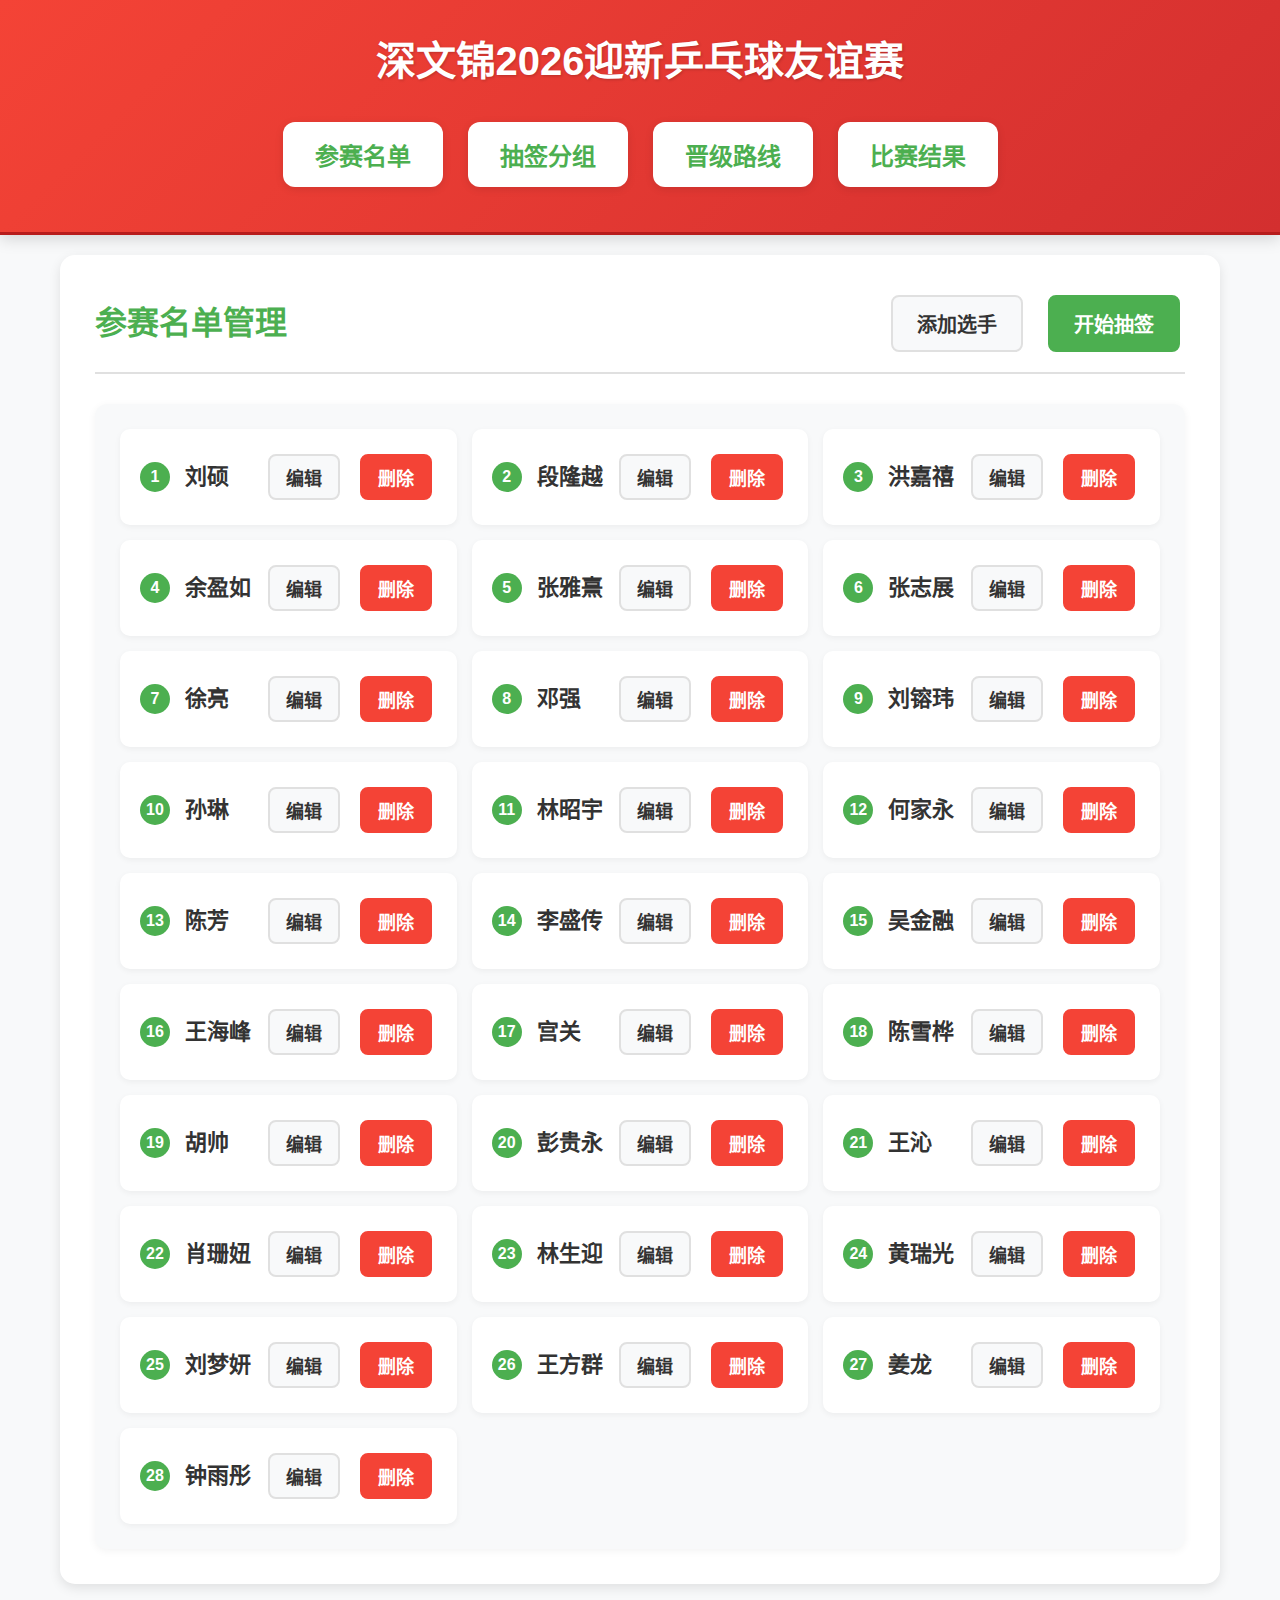
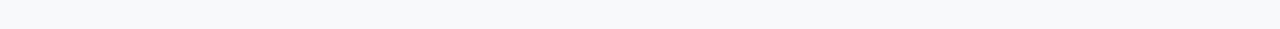
<file: index.html>
<!DOCTYPE html>
<html lang="zh-CN">
<head>
    <meta charset="UTF-8">
    <meta name="viewport" content="width=device-width, initial-scale=1.0">
    <title>深文锦2026迎新乒乓球友谊赛</title>
    <link rel="stylesheet" href="css/style.css">
</head>
<body>
    <header class="header">
        <h1>深文锦2026迎新乒乓球友谊赛</h1>
        <nav class="nav">
            <button class="nav-btn" onclick="showSection('participants')">参赛名单</button>
            <button class="nav-btn" onclick="showSection('draw')">抽签分组</button>
            <button class="nav-btn" onclick="showSection('bracket')">晋级路线</button>
            <button class="nav-btn" onclick="showSection('results')">比赛结果</button>
        </nav>
    </header>

    <main class="main-content">
        <!-- 参赛名单 -->
        <section id="participants" class="section active">
            <div class="section-header">
                <h2>参赛名单管理</h2>
                <div class="section-actions">
                    <button class="btn" onclick="addParticipant()">添加选手</button>
                    <button class="btn primary" onclick="initDraw()">开始抽签</button>
                </div>
            </div>
            <div class="participants-container">
                <div class="participants-list" id="participants-list">
                    <!-- 选手列表将通过JavaScript动态生成 -->
                </div>
            </div>
        </section>

        <!-- 抽签分组 -->
        <section id="draw" class="section">
            <div class="section-header">
                <h2>抽签分组</h2>
                <div class="section-actions">
                    <button class="btn" onclick="resetDraw()">重新抽签</button>
                    <button class="btn primary" onclick="confirmDraw()">确认分组</button>
                    <button class="btn" onclick="exportDrawResults()">导出结果</button>
                    <input type="file" id="importFile" accept=".json" style="display: none;" onchange="importDrawResults(this)">
                    <button class="btn" onclick="document.getElementById('importFile').click()">导入结果</button>
                </div>
            </div>
            <div class="draw-container">
                <div class="draw-section">
                    <h3>直接晋级选手 (4名)</h3>
                    <div class="draw-list" id="direct-advance-list">
                        <!-- 直接晋级选手将通过JavaScript动态生成 -->
                    </div>
                </div>
                <div class="draw-section">
                    <h3>待比赛选手分组 (12组)</h3>
                    <div class="match-groups" id="match-groups">
                        <!-- 待比赛选手分组将通过JavaScript动态生成 -->
                    </div>
                </div>
            </div>
        </section>

        <!-- 晋级路线 -->
        <section id="bracket" class="section">
            <div class="section-header">
                <h2>晋级路线图</h2>
                <div class="current-stage" id="current-stage">
                    当前阶段：<span class="stage-name">初始阶段</span>
                </div>
            </div>
            <div class="bracket-container" id="bracket-container">
                <!-- 晋级路线图将通过JavaScript动态生成 -->
            </div>
        </section>

        <!-- 比赛结果 -->
        <section id="results" class="section">
            <div class="section-header">
                <h2>比赛结果管理</h2>
                <div class="section-actions">
                    <button class="btn" onclick="exportResults()">导出结果</button>
                    <button class="btn danger" onclick="resetTournament()">重置比赛</button>
                </div>
            </div>
            <div class="results-container">
                <div class="round-section" id="round-section">
                    <!-- 当前轮次比赛结果将通过JavaScript动态生成 -->
                </div>
            </div>
        </section>
    </main>

    <!-- 模态框 -->
    <div id="modal" class="modal">
        <div class="modal-content">
            <span class="close" onclick="closeModal()">&times;</span>
            <div id="modal-body">
                <!-- 模态框内容将通过JavaScript动态生成 -->
            </div>
        </div>
    </div>

    <script src="js/pingpong.js"></script>
</body>
</html>
</file>
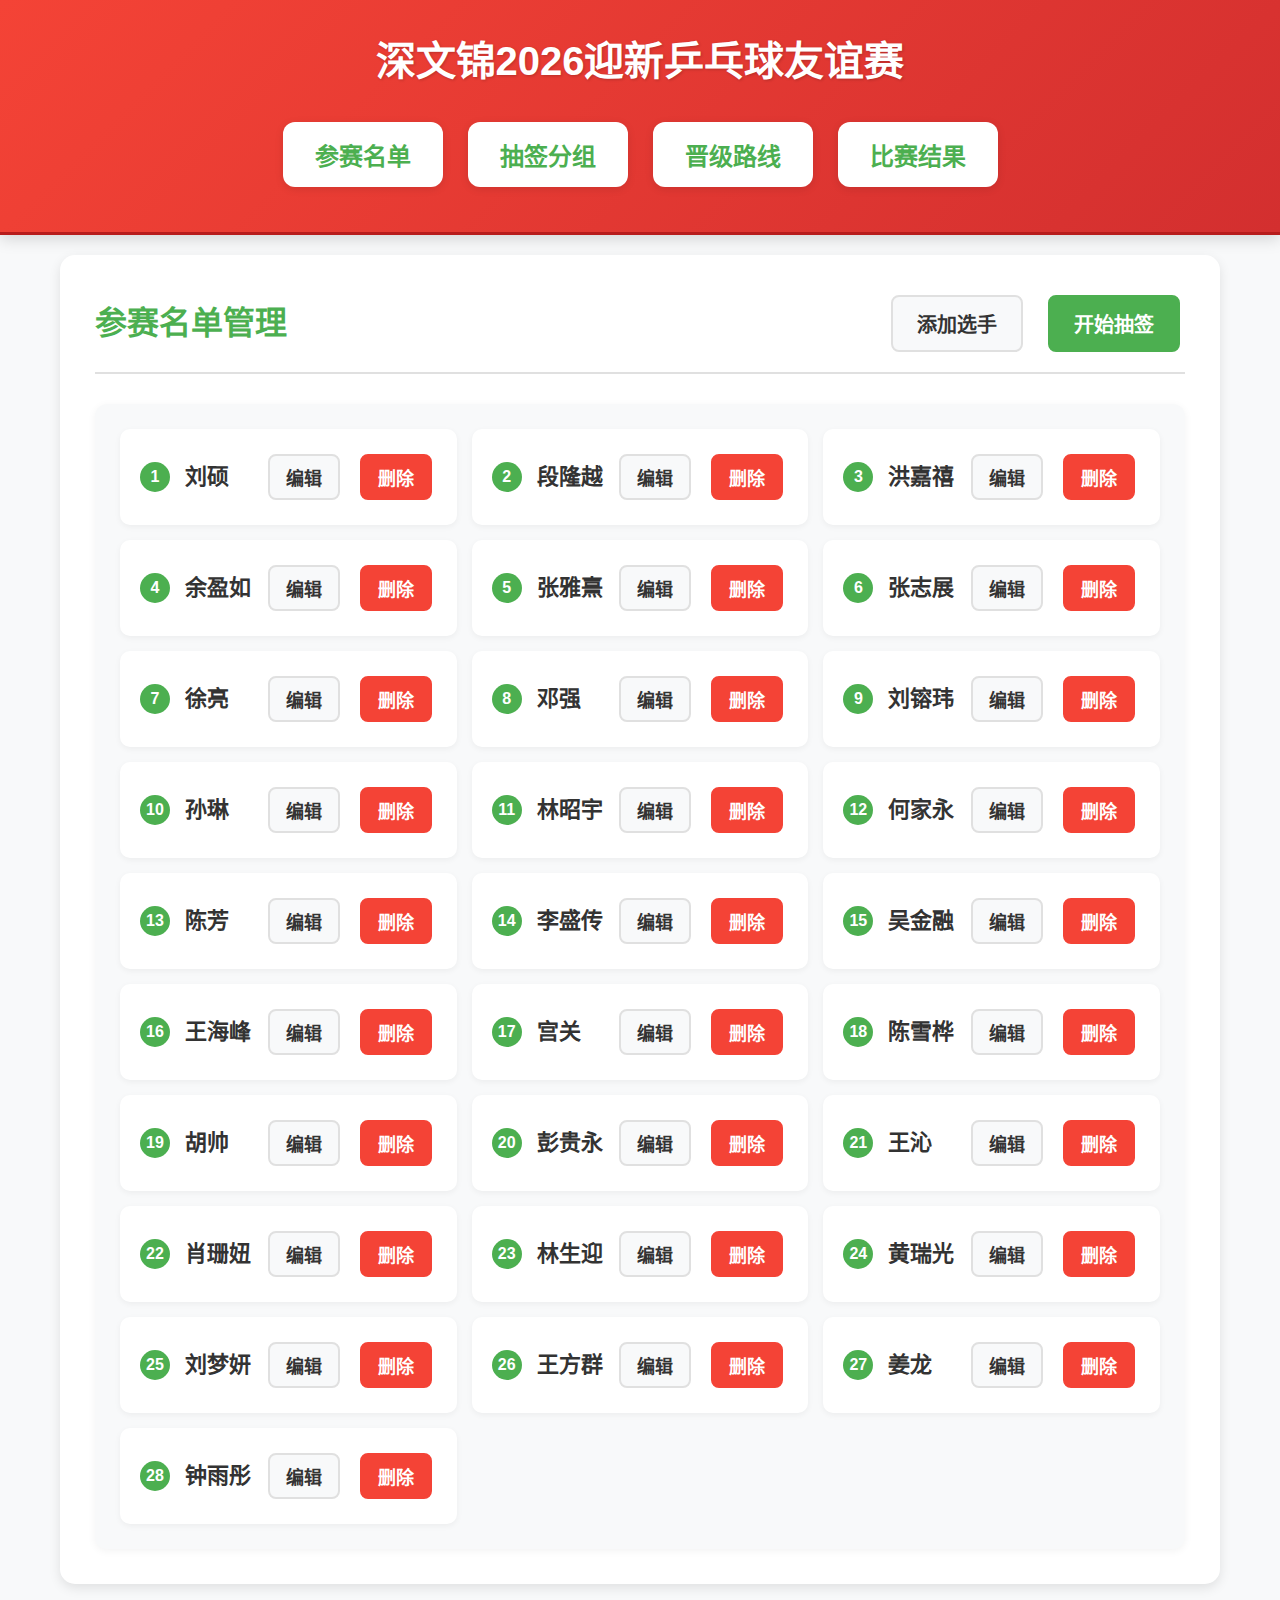
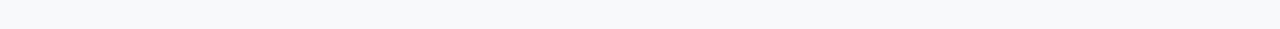
<file: pingpong.html>
<!DOCTYPE html>
<html lang="zh-CN">
<head>
    <meta charset="UTF-8">
    <meta name="viewport" content="width=device-width, initial-scale=1.0">
    <title>深文锦2026迎新乒乓球友谊赛</title>
    <link rel="stylesheet" href="css/style.css">
</head>
<body>
    <header class="header">
        <h1>深文锦2026迎新乒乓球友谊赛</h1>
        <nav class="nav">
            <button class="nav-btn" onclick="showSection('participants')">参赛名单</button>
            <button class="nav-btn" onclick="showSection('draw')">抽签分组</button>
            <button class="nav-btn" onclick="showSection('bracket')">晋级路线</button>
            <button class="nav-btn" onclick="showSection('results')">比赛结果</button>
        </nav>
    </header>

    <main class="main-content">
        <!-- 参赛名单 -->
        <section id="participants" class="section active">
            <div class="section-header">
                <h2>参赛名单管理</h2>
                <div class="section-actions">
                    <button class="btn" onclick="addParticipant()">添加选手</button>
                    <button class="btn primary" onclick="initDraw()">开始抽签</button>
                </div>
            </div>
            <div class="participants-container">
                <div class="participants-list" id="participants-list">
                    <!-- 选手列表将通过JavaScript动态生成 -->
                </div>
            </div>
        </section>

        <!-- 抽签分组 -->
        <section id="draw" class="section">
            <div class="section-header">
                <h2>抽签分组</h2>
                <div class="section-actions">
                    <button class="btn" onclick="resetDraw()">重新抽签</button>
                    <button class="btn primary" onclick="confirmDraw()">确认分组</button>
                </div>
            </div>
            <div class="draw-container">
                <div class="draw-section">
                    <h3>直接晋级选手 (8名)</h3>
                    <div class="draw-list" id="direct-advance-list">
                        <!-- 直接晋级选手将通过JavaScript动态生成 -->
                    </div>
                </div>
                <div class="draw-section">
                    <h3>待比赛选手分组 (8组)</h3>
                    <div class="match-groups" id="match-groups">
                        <!-- 待比赛选手分组将通过JavaScript动态生成 -->
                    </div>
                </div>
            </div>
        </section>

        <!-- 晋级路线 -->
        <section id="bracket" class="section">
            <div class="section-header">
                <h2>晋级路线图</h2>
                <div class="current-stage" id="current-stage">
                    当前阶段：<span class="stage-name">初始阶段</span>
                </div>
            </div>
            <div class="bracket-container" id="bracket-container">
                <!-- 晋级路线图将通过JavaScript动态生成 -->
            </div>
        </section>

        <!-- 比赛结果 -->
        <section id="results" class="section">
            <div class="section-header">
                <h2>比赛结果管理</h2>
                <div class="section-actions">
                    <button class="btn" onclick="exportResults()">导出结果</button>
                    <button class="btn danger" onclick="resetTournament()">重置比赛</button>
                </div>
            </div>
            <div class="results-container">
                <div class="round-section" id="round-section">
                    <!-- 当前轮次比赛结果将通过JavaScript动态生成 -->
                </div>
            </div>
        </section>
    </main>

    <!-- 模态框 -->
    <div id="modal" class="modal">
        <div class="modal-content">
            <span class="close" onclick="closeModal()">&times;</span>
            <div id="modal-body">
                <!-- 模态框内容将通过JavaScript动态生成 -->
            </div>
        </div>
    </div>

    <script src="js/pingpong.js"></script>
</body>
</html>
</file>
<file: css/style.css>
/* 基础样式重置 */
* {
    margin: 0;
    padding: 0;
    box-sizing: border-box;
}

body {
    font-family: "Microsoft YaHei", "PingFang SC", "Hiragino Sans GB", Arial, sans-serif;
    font-size: 24px;
    line-height: 1.8;
    color: #333333;
    background-color: #f8f9fa;
    transition: all 0.3s cubic-bezier(0.4, 0, 0.2, 1);
}

/* 高对比度模式 */
body.high-contrast {
    background-color: #000;
    color: #fff;
}

body.high-contrast .header,
body.high-contrast .footer {
    background-color: #222;
    color: #fff;
}

body.high-contrast .nav-btn,
body.high-contrast .start-btn,
body.high-contrast .access-btn,
body.high-contrast .game-card,
body.high-contrast .back-btn,
body.high-contrast .restart-btn {
    background-color: #0066cc;
    color: #fff;
    border: 2px solid #fff;
}

body.high-contrast .nav-btn:hover,
body.high-contrast .start-btn:hover,
body.high-contrast .access-btn:hover,
body.high-contrast .game-card:hover,
body.high-contrast .back-btn:hover,
body.high-contrast .restart-btn:hover {
    background-color: #004499;
}

/* 大字体模式 */
body.large-font {
    font-size: 28px;
}

/* 头部样式 */
.header {
    background: linear-gradient(135deg, #f44336 0%, #d32f2f 100%);
    color: white;
    padding: 25px;
    text-align: center;
    box-shadow: 0 4px 15px rgba(0,0,0,0.15);
    border-bottom: 3px solid #b71c1c;
}

.header h1 {
    font-size: 40px;
    margin-bottom: 25px;
    font-weight: bold;
    text-shadow: 1px 1px 3px rgba(0,0,0,0.2);
}

/* 导航样式 */
.nav {
    display: flex;
    justify-content: center;
    gap: 25px;
    margin-bottom: 20px;
    flex-wrap: wrap;
}

.nav-btn {
    width: 160px;
    height: 65px;
    font-size: 24px;
    font-weight: bold;
    background-color: white;
    color: #4CAF50;
    border: 3px solid transparent;
    border-radius: 12px;
    cursor: pointer;
    transition: all 0.3s cubic-bezier(0.4, 0, 0.2, 1);
    box-shadow: 0 2px 8px rgba(0,0,0,0.1);
}

.nav-btn:hover {
    background-color: #e8f5e8;
    transform: translateY(-3px);
    border-color: #4CAF50;
    box-shadow: 0 4px 12px rgba(76, 175, 80, 0.2);
}

.nav-btn:active {
    transform: translateY(-1px);
    box-shadow: 0 2px 6px rgba(76, 175, 80, 0.15);
}

.nav-btn.active {
    background-color: #4CAF50;
    color: white;
    transform: translateY(-2px);
    box-shadow: 0 4px 12px rgba(76, 175, 80, 0.3);
}

/* 辅助功能控制 */
.accessibility-controls {
    display: flex;
    justify-content: center;
    gap: 15px;
    margin-top: 15px;
    flex-wrap: wrap;
}

.access-btn {
    width: 120px;
    height: 50px;
    font-size: 18px;
    background-color: rgba(255,255,255,0.2);
    color: white;
    border: 2px solid white;
    border-radius: 8px;
    cursor: pointer;
    transition: all 0.3s ease;
}

.access-btn:hover {
    background-color: rgba(255,255,255,0.3);
}

/* 主要内容区域 */
.main-content {
    max-width: 1200px;
    margin: 0 auto;
    padding: 20px;
}

.section {
    display: none;
    background-color: white;
    border-radius: 15px;
    padding: 35px;
    box-shadow: 0 4px 12px rgba(0,0,0,0.1);
    margin-bottom: 25px;
    transition: all 0.3s cubic-bezier(0.4, 0, 0.2, 1);
}

.section.active {
    display: block;
    animation: fadeIn 0.5s ease-in-out;
}

@keyframes fadeIn {
    from { opacity: 0; transform: translateY(10px); }
    to { opacity: 1; transform: translateY(0); }
}

/* 首页样式 */
.home-content {
    text-align: center;
}

.home-content h2 {
    font-size: 36px;
    margin-bottom: 25px;
    color: #4CAF50;
    font-weight: bold;
}

.start-btn {
    width: 220px;
    height: 80px;
    font-size: 32px;
    font-weight: bold;
    background: linear-gradient(135deg, #4CAF50 0%, #45a049 100%);
    color: white;
    border: 3px solid transparent;
    border-radius: 15px;
    cursor: pointer;
    margin: 35px 0;
    transition: all 0.3s cubic-bezier(0.4, 0, 0.2, 1);
    box-shadow: 0 4px 12px rgba(76, 175, 80, 0.2);
}

.start-btn:hover {
    transform: translateY(-4px);
    box-shadow: 0 6px 16px rgba(76, 175, 80, 0.3);
    border-color: #388e3c;
}

.start-btn:active {
    transform: translateY(-2px);
    box-shadow: 0 3px 10px rgba(76, 175, 80, 0.25);
}

.feature-cards {
    display: grid;
    grid-template-columns: repeat(auto-fit, minmax(320px, 1fr));
    gap: 25px;
    margin-top: 45px;
}

.feature-card {
    background: linear-gradient(135deg, #f8f9fa 0%, #e9ecef 100%);
    padding: 30px;
    border-radius: 15px;
    box-shadow: 0 3px 10px rgba(0,0,0,0.1);
    transition: all 0.3s cubic-bezier(0.4, 0, 0.2, 1);
    border: 2px solid transparent;
}

.feature-card:hover {
    transform: translateY(-5px);
    box-shadow: 0 6px 15px rgba(0,0,0,0.15);
    border-color: #4CAF50;
    background: linear-gradient(135deg, #e8f5e8 0%, #c8e6c9 100%);
}

.feature-card h3 {
    font-size: 28px;
    margin-bottom: 20px;
    color: #4CAF50;
    font-weight: bold;
}

/* 游戏选择样式 */
.game-grid {
    display: grid;
    grid-template-columns: repeat(auto-fit, minmax(300px, 1fr));
    gap: 30px;
    margin-top: 35px;
}

.game-card {
    width: 100%;
    height: 220px;
    background: linear-gradient(135deg, #f0f8ff 0%, #e3f2fd 100%);
    border: 3px solid #4CAF50;
    border-radius: 15px;
    padding: 30px;
    cursor: pointer;
    transition: all 0.3s cubic-bezier(0.4, 0, 0.2, 1);
    display: flex;
    flex-direction: column;
    justify-content: center;
    align-items: center;
    text-align: center;
    box-shadow: 0 4px 12px rgba(0,0,0,0.1);
}

.game-card:hover {
    background: linear-gradient(135deg, #e3f2fd 0%, #bbdefb 100%);
    transform: translateY(-8px);
    box-shadow: 0 8px 20px rgba(76, 175, 80, 0.25);
    border-color: #388e3c;
}

.game-card:active {
    transform: translateY(-4px);
    box-shadow: 0 5px 15px rgba(76, 175, 80, 0.2);
}

.game-card h3 {
    font-size: 28px;
    margin-bottom: 15px;
    color: #4CAF50;
    font-weight: bold;
}

.game-card p {
    font-size: 20px;
    color: #666;
    line-height: 1.5;
}

/* 个人记录样式 */
.records-content {
    text-align: center;
}

.record-stats {
    display: flex;
    justify-content: space-around;
    margin: 30px 0;
    flex-wrap: wrap;
    gap: 25px;
}

.stat-item {
    background: linear-gradient(135deg, #f8f9fa 0%, #e9ecef 100%);
    padding: 30px;
    border-radius: 15px;
    min-width: 220px;
    box-shadow: 0 3px 10px rgba(0,0,0,0.1);
    transition: all 0.3s cubic-bezier(0.4, 0, 0.2, 1);
}

.stat-item:hover {
    transform: translateY(-3px);
    box-shadow: 0 5px 15px rgba(0,0,0,0.15);
}

.stat-label {
    display: block;
    font-size: 22px;
    color: #666;
    margin-bottom: 15px;
    font-weight: 500;
}

.stat-value {
    display: block;
    font-size: 36px;
    font-weight: bold;
    color: #4CAF50;
    transition: all 0.3s ease;
    animation: countUp 1s ease-out;
}

@keyframes countUp {
    from { transform: scale(0.8); opacity: 0; }
    to { transform: scale(1); opacity: 1; }
}

.progress-chart {
    margin-top: 50px;
    background-color: #f8f9fa;
    padding: 25px;
    border-radius: 15px;
    box-shadow: 0 3px 10px rgba(0,0,0,0.1);
}

/* 帮助中心样式 */
.help-content {
    max-width: 800px;
    margin: 0 auto;
}

.help-content h3 {
    font-size: 30px;
    margin-top: 35px;
    margin-bottom: 20px;
    color: #4CAF50;
    font-weight: bold;
}

.help-content p {
    margin-bottom: 20px;
    line-height: 2;
    font-size: 22px;
}

/* 游戏容器样式 */
.game-header {
    display: flex;
    justify-content: space-between;
    align-items: center;
    margin-bottom: 35px;
    flex-wrap: wrap;
    gap: 25px;
    padding-bottom: 20px;
    border-bottom: 2px solid #e0e0e0;
}

.back-btn,
.restart-btn {
    width: 160px;
    height: 65px;
    font-size: 24px;
    font-weight: bold;
    background: linear-gradient(135deg, #4CAF50 0%, #45a049 100%);
    color: white;
    border: 3px solid transparent;
    border-radius: 12px;
    cursor: pointer;
    transition: all 0.3s cubic-bezier(0.4, 0, 0.2, 1);
    box-shadow: 0 2px 8px rgba(76, 175, 80, 0.15);
}

.back-btn:hover,
.restart-btn:hover {
    transform: translateY(-3px);
    box-shadow: 0 4px 12px rgba(76, 175, 80, 0.25);
    border-color: #388e3c;
}

.back-btn:active,
.restart-btn:active {
    transform: translateY(-1px);
    box-shadow: 0 2px 6px rgba(76, 175, 80, 0.2);
}

#game-title {
    font-size: 36px;
    color: #4CAF50;
    margin: 0;
    font-weight: bold;
}

.game-controls {
    display: flex;
    gap: 20px;
    align-items: center;
    flex-wrap: wrap;
}

#difficulty-select {
    height: 60px;
    font-size: 24px;
    padding: 0 20px;
    border-radius: 12px;
    border: 3px solid #4CAF50;
    background-color: white;
    color: #333;
    font-weight: bold;
    cursor: pointer;
    transition: all 0.3s ease;
}

#difficulty-select:hover {
    background-color: #f8f9fa;
    border-color: #388e3c;
}

.game-area {
    width: 100%;
    min-height: 450px;
    background: linear-gradient(135deg, #f8f9fa 0%, #e9ecef 100%);
    border-radius: 15px;
    padding: 35px;
    margin-bottom: 25px;
    display: flex;
    justify-content: center;
    align-items: center;
    flex-direction: column;
    box-shadow: 0 3px 10px rgba(0,0,0,0.1);
    transition: all 0.3s ease;
}

.game-feedback {
    text-align: center;
    font-size: 32px;
    font-weight: bold;
    margin-bottom: 25px;
    min-height: 60px;
    padding: 15px;
    border-radius: 10px;
    animation: fadeInOut 0.3s ease-in-out;
}

@keyframes fadeInOut {
    from { opacity: 0; transform: scale(0.9); }
    to { opacity: 1; transform: scale(1); }
}

.game-feedback.correct {
    color: #4CAF50;
    background-color: rgba(76, 175, 80, 0.1);
    border: 2px solid rgba(76, 175, 80, 0.3);
}

.game-feedback.incorrect {
    color: #f44336;
    background-color: rgba(244, 67, 54, 0.1);
    border: 2px solid rgba(244, 67, 54, 0.3);
}

.game-stats {
    display: flex;
    justify-content: space-around;
    font-size: 28px;
    font-weight: bold;
    color: #666;
    margin-top: 25px;
    padding: 20px;
    background-color: #f8f9fa;
    border-radius: 15px;
    box-shadow: 0 3px 10px rgba(0,0,0,0.1);
    width: 100%;
    max-width: 500px;
}

.game-stats span {
    transition: all 0.3s ease;
}

.game-stats span:hover {
    color: #4CAF50;
    transform: scale(1.05);
}

/* 游戏特定样式 */
/* 记忆力游戏 */
.memory-game {
    display: grid;
    grid-template-columns: repeat(4, 100px);
    gap: 20px;
}

.memory-card {
    width: 100px;
    height: 100px;
    background-color: #4CAF50;
    border-radius: 8px;
    display: flex;
    justify-content: center;
    align-items: center;
    font-size: 36px;
    color: white;
    cursor: pointer;
    transition: all 0.3s ease;
    user-select: none;
}

.memory-card.flipped {
    background-color: #2196F3;
}

.memory-card.matched {
    background-color: #FF9800;
    cursor: default;
}

/* 数独游戏 */
.sudoku-game {
    display: grid;
    grid-template-columns: repeat(3, 1fr);
    gap: 5px;
    background-color: #333;
    padding: 10px;
    border-radius: 10px;
}

.sudoku-region {
    display: grid;
    grid-template-columns: repeat(3, 60px);
    grid-template-rows: repeat(3, 60px);
    gap: 2px;
    background-color: #666;
    padding: 5px;
    border-radius: 5px;
}

.sudoku-cell {
    width: 60px;
    height: 60px;
    background-color: white;
    border: 1px solid #999;
    display: flex;
    justify-content: center;
    align-items: center;
    font-size: 24px;
    cursor: pointer;
    transition: all 0.3s ease;
}

.sudoku-cell.filled {
    background-color: #e0e0e0;
    cursor: default;
}

.sudoku-cell.selected {
    background-color: #ffff99;
    border: 2px solid #FF9800;
}

.sudoku-cell.error {
    background-color: #ffcccc;
}

.sudoku-controls {
    margin-top: 20px;
    display: flex;
    gap: 10px;
    justify-content: center;
}

.sudoku-number {
    width: 50px;
    height: 50px;
    font-size: 24px;
    background-color: #4CAF50;
    color: white;
    border: none;
    border-radius: 8px;
    cursor: pointer;
    transition: all 0.3s ease;
}

.sudoku-number:hover {
    background-color: #45a049;
}

/* 点击训练游戏 */
.click-game {
    position: relative;
    width: 600px;
    height: 400px;
    background-color: #e0f7fa;
    border-radius: 10px;
    overflow: hidden;
}

.click-target {
    position: absolute;
    width: 60px;
    height: 60px;
    background-color: #f44336;
    border-radius: 50%;
    cursor: pointer;
    transition: all 0.3s ease;
    display: flex;
    justify-content: center;
    align-items: center;
    font-size: 24px;
    color: white;
}

.click-target:hover {
    transform: scale(1.1);
}

.click-target.hit {
    background-color: #4CAF50;
    transform: scale(1.2);
}

/* 注意力训练游戏 */
.attention-game {
    position: relative;
    width: 600px;
    height: 400px;
    background-color: #fff3e0;
    border-radius: 10px;
    overflow: hidden;
}

.attention-object {
    position: absolute;
    width: 50px;
    height: 50px;
    background-color: #9c27b0;
    border-radius: 8px;
    cursor: pointer;
    transition: all 0.3s ease;
}

.attention-object.target {
    background-color: #f44336;
}

.attention-object.caught {
    background-color: #4CAF50;
    transform: scale(1.2);
}

/* 计算训练游戏 */
.calculation-game {
    text-align: center;
    padding: 40px;
}

.calculation-question {
    font-size: 48px;
    margin-bottom: 40px;
    color: #4CAF50;
}

.calculation-options {
    display: grid;
    grid-template-columns: repeat(2, 200px);
    gap: 20px;
    justify-content: center;
    margin-bottom: 30px;
}

.calculation-option {
    height: 80px;
    font-size: 32px;
    background-color: #2196F3;
    color: white;
    border: none;
    border-radius: 10px;
    cursor: pointer;
    transition: all 0.3s ease;
}

.calculation-option:hover {
    background-color: #1976D2;
    transform: translateY(-3px);
}

.calculation-option.correct {
    background-color: #4CAF50;
}

.calculation-option.incorrect {
    background-color: #f44336;
}

/* 找不同游戏 */
.spotdiff-game {
    display: flex;
    justify-content: space-around;
    align-items: center;
    flex-wrap: wrap;
    gap: 20px;
    padding: 20px;
}

.spotdiff-image-container {
    position: relative;
    width: 400px;
    height: 300px;
    background-color: #f0f0f0;
    border: 2px solid #4CAF50;
    border-radius: 10px;
    overflow: hidden;
}

.spotdiff-image {
    width: 100%;
    height: 100%;
    background-color: #e0e0e0;
    display: flex;
    justify-content: center;
    align-items: center;
    font-size: 24px;
    color: #666;
}

.spotdiff-dot {
    position: absolute;
    width: 30px;
    height: 30px;
    border-radius: 50%;
    background-color: rgba(255, 0, 0, 0.6);
    border: 2px solid #ff0000;
    cursor: pointer;
    transform: translate(-50%, -50%);
    transition: all 0.3s ease;
    display: flex;
    justify-content: center;
    align-items: center;
    font-size: 16px;
    color: white;
    font-weight: bold;
}

.spotdiff-dot:hover {
    background-color: rgba(255, 0, 0, 0.8);
    transform: translate(-50%, -50%) scale(1.2);
}

.spotdiff-dot.found {
    background-color: rgba(0, 255, 0, 0.6);
    border-color: #00ff00;
    animation: pulse 0.5s ease-in-out;
}

@keyframes pulse {
    0% { transform: translate(-50%, -50%) scale(1); }
    50% { transform: translate(-50%, -50%) scale(1.3); }
    100% { transform: translate(-50%, -50%) scale(1); }
}

.spotdiff-info {
    text-align: center;
    margin-top: 20px;
    font-size: 24px;
    color: #4CAF50;
}

/* 移火柴游戏 */
.matchstick-game {
    display: flex;
    flex-direction: column;
    align-items: center;
    padding: 20px;
}

.matchstick-board {
    width: 500px;
    height: 300px;
    background-color: #f5f5f5;
    border: 2px solid #4CAF50;
    border-radius: 10px;
    position: relative;
    margin-bottom: 20px;
    display: flex;
    justify-content: center;
    align-items: center;
    font-size: 72px;
    font-weight: bold;
}

.matchstick-instructions {
    text-align: center;
    margin-bottom: 20px;
    font-size: 20px;
    color: #666;
}

.matchstick-controls {
    display: flex;
    gap: 15px;
    margin-bottom: 20px;
}

.matchstick-btn {
    padding: 10px 20px;
    font-size: 20px;
    background-color: #4CAF50;
    color: white;
    border: none;
    border-radius: 8px;
    cursor: pointer;
    transition: all 0.3s ease;
}

.matchstick-btn:hover {
    background-color: #45a049;
}

/* 拼图游戏 */
.puzzle-game {
    display: flex;
    flex-direction: column;
    align-items: center;
    padding: 20px;
}

.puzzle-board {
    display: grid;
    gap: 2px;
    background-color: #333;
    padding: 10px;
    border-radius: 10px;
    margin-bottom: 20px;
}

.puzzle-piece {
    width: 80px;
    height: 80px;
    background-color: #fff;
    border: 1px solid #999;
    cursor: pointer;
    transition: all 0.3s ease;
    display: flex;
    justify-content: center;
    align-items: center;
    font-size: 32px;
    font-weight: bold;
    color: #4CAF50;
}

.puzzle-piece:hover {
    transform: scale(1.05);
    box-shadow: 0 0 10px rgba(0, 0, 0, 0.3);
}

.puzzle-piece.fixed {
    background-color: #e0e0e0;
    cursor: default;
}

/* 连连看游戏 */
.linkgame-game {
    display: flex;
    flex-direction: column;
    align-items: center;
    padding: 20px;
}

.linkgame-board {
    display: grid;
    grid-template-columns: repeat(6, 80px);
    grid-template-rows: repeat(5, 80px);
    gap: 5px;
    background-color: #f0f0f0;
    padding: 15px;
    border-radius: 10px;
    margin-bottom: 20px;
}

.linkgame-tile {
    width: 80px;
    height: 80px;
    background-color: #4CAF50;
    border: none;
    border-radius: 8px;
    cursor: pointer;
    transition: all 0.3s ease;
    display: flex;
    justify-content: center;
    align-items: center;
    font-size: 32px;
    color: white;
    font-weight: bold;
}

.linkgame-tile:hover {
    background-color: #45a049;
    transform: scale(1.05);
}

.linkgame-tile.flipped {
    background-color: #2196F3;
}

.linkgame-tile.matched {
    background-color: #FF9800;
    cursor: default;
    opacity: 0.5;
    transform: scale(0.9);
}

/* 成语接龙游戏 */
.idiom-game {
    text-align: center;
    padding: 40px;
}

.idiom-current {
    font-size: 48px;
    margin-bottom: 30px;
    color: #4CAF50;
    padding: 20px;
    background-color: #f0f8ff;
    border-radius: 10px;
    display: inline-block;
}

.idiom-input-container {
    margin-bottom: 30px;
}

.idiom-input {
    width: 300px;
    height: 60px;
    font-size: 32px;
    text-align: center;
    border: 2px solid #4CAF50;
    border-radius: 8px;
    margin-right: 15px;
}

.idiom-submit {
    height: 60px;
    font-size: 24px;
    padding: 0 20px;
    background-color: #4CAF50;
    color: white;
    border: none;
    border-radius: 8px;
    cursor: pointer;
    transition: all 0.3s ease;
}

.idiom-submit:hover {
    background-color: #45a049;
}

.idiom-hint {
    font-size: 20px;
    color: #666;
    margin-bottom: 20px;
}

.idiom-history {
    margin-top: 30px;
    font-size: 20px;
    color: #666;
}

/* 底部样式 */
.footer {
    background-color: #333;
    color: white;
    text-align: center;
    padding: 20px;
    margin-top: 30px;
}

/* 使用时长提醒 */
.reminder {
    position: fixed;
    top: 0;
    left: 0;
    width: 100%;
    height: 100%;
    background-color: rgba(0,0,0,0.8);
    display: flex;
    justify-content: center;
    align-items: center;
    z-index: 1000;
}

.reminder.hidden {
    display: none;
}

.reminder-content {
    background-color: white;
    padding: 40px;
    border-radius: 10px;
    text-align: center;
    max-width: 500px;
}

.reminder-content h3 {
    font-size: 32px;
    margin-bottom: 20px;
    color: #4CAF50;
}

.reminder-content p {
    margin-bottom: 30px;
    font-size: 24px;
}

.reminder-content button {
    width: 150px;
    height: 60px;
    font-size: 24px;
    background-color: #4CAF50;
    color: white;
    border: none;
    border-radius: 8px;
    cursor: pointer;
    transition: all 0.3s ease;
}

.reminder-content button:hover {
    background-color: #45a049;
}



/* 序列记忆游戏 */
.seqmemory-game {
    display: flex;
    flex-direction: column;
    align-items: center;
    padding: 20px;
    width: 100%;
}

.seqmemory-board {
    margin-bottom: 25px;
    background-color: #f8f9fa;
    padding: 30px;
    border-radius: 15px;
    box-shadow: 0 3px 10px rgba(0,0,0,0.1);
}

.seqmemory-instructions {
    margin-bottom: 25px;
    text-align: center;
    background-color: #e8f5e8;
    padding: 20px;
    border-radius: 15px;
    width: 100%;
    max-width: 600px;
}

.seqmemory-instructions p {
    font-size: 24px;
    color: #666;
    line-height: 1.6;
}

.seqmemory-controls {
    margin-bottom: 25px;
}

.seqmemory-btn {
    width: 200px;
    height: 70px;
    font-size: 28px;
    background-color: #4CAF50;
    color: white;
    border: none;
    border-radius: 12px;
    cursor: pointer;
    transition: all 0.3s ease;
    font-weight: bold;
    box-shadow: 0 3px 10px rgba(0,0,0,0.1);
}

.seqmemory-btn:hover {
    transform: translateY(-3px);
    box-shadow: 0 5px 15px rgba(0,0,0,0.15);
    background-color: #388e3c;
}

.seqmemory-info {
    font-size: 28px;
    color: #4CAF50;
    font-weight: bold;
    margin-top: 20px;
    background-color: #f8f9fa;
    padding: 15px 25px;
    border-radius: 12px;
    box-shadow: 0 2px 8px rgba(0,0,0,0.1);
}

/* 反应测试游戏 */
.reaction-game {
    display: flex;
    flex-direction: column;
    align-items: center;
    padding: 20px;
    width: 100%;
}

.reaction-target {
    width: 350px;
    height: 350px;
    margin-bottom: 25px;
    background-color: #4CAF50;
    border-radius: 50%;
    display: flex;
    justify-content: center;
    align-items: center;
    cursor: pointer;
    transition: all 0.2s ease;
    box-shadow: 0 5px 15px rgba(0,0,0,0.2);
    user-select: none;
}

.reaction-target:hover {
    transform: scale(1.05);
    box-shadow: 0 7px 20px rgba(0,0,0,0.25);
}

.reaction-target:active {
    transform: scale(0.98);
}

#reaction-text {
    font-size: 32px;
    color: white;
    font-weight: bold;
    text-align: center;
    line-height: 1.5;
}

.reaction-info {
    font-size: 28px;
    color: #4CAF50;
    font-weight: bold;
    margin-top: 20px;
    background-color: #f8f9fa;
    padding: 15px 25px;
    border-radius: 12px;
    box-shadow: 0 2px 8px rgba(0,0,0,0.1);
}

/* 颜色词测试游戏 */
.colorword-game {
    display: flex;
    flex-direction: column;
    align-items: center;
    padding: 20px;
    width: 100%;
}

.colorword-word {
    font-size: 72px;
    font-weight: bold;
    margin-bottom: 35px;
    padding: 30px 50px;
    background-color: white;
    border-radius: 15px;
    box-shadow: 0 5px 15px rgba(0,0,0,0.1);
    text-align: center;
    min-width: 400px;
}

.colorword-controls {
    margin-bottom: 30px;
    display: flex;
    flex-wrap: wrap;
    justify-content: center;
    gap: 20px;
}

.colorword-btn {
    width: 150px;
    height: 80px;
    font-size: 32px;
    margin: 10px;
    background-color: #4CAF50;
    color: white;
    border: none;
    border-radius: 15px;
    cursor: pointer;
    transition: all 0.3s ease;
    font-weight: bold;
    box-shadow: 0 3px 10px rgba(0,0,0,0.1);
    min-width: 140px;
}

.colorword-btn:hover {
    transform: translateY(-4px);
    box-shadow: 0 6px 15px rgba(0,0,0,0.15);
    background-color: #388e3c;
}

.colorword-btn:active {
    transform: translateY(-2px);
}

.colorword-info {
    font-size: 28px;
    color: #4CAF50;
    font-weight: bold;
    margin-top: 25px;
    background-color: #f8f9fa;
    padding: 20px 30px;
    border-radius: 15px;
    box-shadow: 0 3px 10px rgba(0,0,0,0.1);
    width: 100%;
    max-width: 600px;
    display: flex;
    justify-content: space-around;
    flex-wrap: wrap;
    gap: 20px;
}

/* 响应式设计 - 手机优先 */
@media (max-width: 768px) {
    /* 基础样式 */
    body {
        font-size: 28px;
    }
    
    /* 头部样式 */
    .header {
        padding: 15px;
    }
    
    .header h1 {
        font-size: 32px;
        margin-bottom: 15px;
    }
    
    /* 导航样式 */
    .nav {
        gap: 15px;
    }
    
    .nav-btn {
        width: 130px;
        height: 70px;
        font-size: 22px;
        margin: 5px;
    }
    
    .accessibility-controls {
        gap: 10px;
        margin-top: 10px;
    }
    
    .access-btn {
        width: 100px;
        height: 55px;
        font-size: 18px;
    }
    
    /* 主要内容 */
    .main-content {
        padding: 15px;
    }
    
    .section {
        padding: 20px;
    }
    
    /* 首页样式 */
    .home-content h2 {
        font-size: 30px;
        margin-bottom: 20px;
    }
    
    .start-btn {
        width: 200px;
        height: 75px;
        font-size: 28px;
        margin: 25px 0;
    }
    
    .feature-cards {
        grid-template-columns: 1fr;
        gap: 20px;
        margin-top: 30px;
    }
    
    .feature-card {
        padding: 25px;
    }
    
    .feature-card h3 {
        font-size: 26px;
        margin-bottom: 15px;
    }
    
    /* 游戏选择 */
    .game-grid {
        grid-template-columns: 1fr;
        gap: 20px;
    }
    
    .game-card {
        height: 200px;
        padding: 25px;
    }
    
    .game-card h3 {
        font-size: 28px;
        margin-bottom: 15px;
    }
    
    .game-card p {
        font-size: 22px;
    }
    
    /* 游戏容器 */
    .game-header {
        flex-direction: column;
        gap: 20px;
        padding-bottom: 15px;
    }
    
    #game-title {
        font-size: 32px;
        text-align: center;
    }
    
    .game-controls {
        justify-content: center;
    }
    
    #difficulty-select {
        height: 60px;
        font-size: 24px;
        padding: 0 15px;
    }
    
    .back-btn,
    .restart-btn {
        width: 150px;
        height: 60px;
        font-size: 22px;
    }
    
    /* 游戏区域 */
    .game-area {
        padding: 20px;
        min-height: 400px;
    }
    
    /* 记忆力游戏 */
    .memory-game {
        grid-template-columns: repeat(4, 70px);
        gap: 12px;
    }
    
    .memory-card {
        width: 70px;
        height: 70px;
        font-size: 28px;
    }
    
    /* 数独游戏 */
    .sudoku-region {
        grid-template-columns: repeat(3, 50px);
        grid-template-rows: repeat(3, 50px);
    }
    
    .sudoku-cell {
        width: 50px;
        height: 50px;
        font-size: 20px;
    }
    
    /* 点击游戏和注意力游戏 */
    .click-game,
    .attention-game {
        width: 100%;
        height: 280px;
    }
    
    /* 计算游戏 */
    .calculation-question {
        font-size: 36px;
        margin-bottom: 30px;
    }
    
    .calculation-options {
        grid-template-columns: 1fr;
        gap: 15px;
        max-width: 300px;
        margin: 0 auto 20px;
    }
    
    .calculation-option {
        height: 70px;
        font-size: 28px;
    }
    
    /* 序列记忆游戏 */
    .seqmemory-board {
        padding: 20px;
        grid-template-columns: repeat(3, 70px);
        grid-template-rows: repeat(3, 70px);
        gap: 12px;
    }
    
    .seqmemory-button {
        width: 70px;
        height: 70px;
        font-size: 28px;
    }
    
    .seqmemory-btn {
        width: 180px;
        height: 65px;
        font-size: 26px;
    }
    
    /* 反应测试游戏 */
    .reaction-target {
        width: 250px;
        height: 250px;
    }
    
    #reaction-text {
        font-size: 26px;
    }
    
    /* 颜色词测试游戏 */
    .colorword-word {
        font-size: 56px;
        min-width: 280px;
        padding: 20px 40px;
    }
    
    .colorword-btn {
        width: 120px;
        height: 70px;
        font-size: 28px;
        margin: 8px;
    }
    
    /* 游戏统计 */
    .game-stats {
        flex-direction: column;
        gap: 15px;
        padding: 15px;
        max-width: 100%;
    }
    
    /* 个人记录 */
    .record-stats {
        flex-direction: column;
        gap: 20px;
    }
    
    .stat-item {
        padding: 25px;
        min-width: 200px;
    }
    
    .stat-value {
        font-size: 32px;
    }
    
    /* 帮助中心 */
    .help-content {
        text-align: left;
    }
    
    .help-content h3 {
        font-size: 28px;
        margin-top: 25px;
        margin-bottom: 15px;
    }
    
    .help-content p {
        font-size: 22px;
        margin-bottom: 15px;
        line-height: 1.6;
    }
    
    /* 进度图表 */
    #progress-canvas {
        width: 100%;
        max-width: 350px;
        height: auto;
    }
}

/* 乒乓球比赛管理系统样式 */

/* 通用按钮样式 */
.btn {
    display: inline-block;
    padding: 12px 24px;
    font-size: 20px;
    font-weight: bold;
    border: none;
    border-radius: 8px;
    cursor: pointer;
    transition: all 0.3s cubic-bezier(0.4, 0, 0.2, 1);
    margin: 5px;
    text-align: center;
    background-color: #f8f9fa;
    color: #333;
    border: 2px solid #e0e0e0;
}

.btn:hover {
    background-color: #e9ecef;
    transform: translateY(-2px);
    box-shadow: 0 3px 10px rgba(0, 0, 0, 0.1);
}

.btn.primary {
    background-color: #4CAF50;
    color: white;
    border-color: #4CAF50;
}

.btn.primary:hover {
    background-color: #388e3c;
    border-color: #388e3c;
    box-shadow: 0 3px 10px rgba(76, 175, 80, 0.2);
}

.btn.danger {
    background-color: #f44336;
    color: white;
    border-color: #f44336;
}

.btn.danger:hover {
    background-color: #d32f2f;
    border-color: #d32f2f;
    box-shadow: 0 3px 10px rgba(244, 67, 54, 0.2);
}

.btn.btn-sm {
    padding: 8px 16px;
    font-size: 18px;
}

/* 区域头部 */
.section-header {
    display: flex;
    justify-content: space-between;
    align-items: center;
    margin-bottom: 30px;
    padding-bottom: 15px;
    border-bottom: 2px solid #e0e0e0;
    flex-wrap: wrap;
    gap: 20px;
}

.section-header h2 {
    font-size: 32px;
    color: #4CAF50;
    font-weight: bold;
    margin: 0;
}

.section-actions {
    display: flex;
    gap: 15px;
    flex-wrap: wrap;
}

/* 参赛名单样式 */
.participants-container {
    background-color: #f8f9fa;
    border-radius: 12px;
    padding: 25px;
    box-shadow: 0 2px 8px rgba(0, 0, 0, 0.05);
}

.participants-list {
    display: grid;
    grid-template-columns: repeat(auto-fit, minmax(300px, 1fr));
    gap: 15px;
}

.participant-item {
    display: flex;
    justify-content: space-between;
    align-items: center;
    background-color: white;
    padding: 20px;
    border-radius: 10px;
    box-shadow: 0 2px 6px rgba(0, 0, 0, 0.05);
    transition: all 0.3s ease;
}

.participant-item:hover {
    transform: translateY(-1px);
    box-shadow: 0 4px 12px rgba(0, 0, 0, 0.1);
}

.participant-info {
    display: flex;
    align-items: center;
    gap: 15px;
}

.participant-number {
    display: inline-block;
    width: 30px;
    height: 30px;
    background-color: #4CAF50;
    color: white;
    border-radius: 50%;
    text-align: center;
    line-height: 30px;
    font-weight: bold;
    font-size: 16px;
}

.participant-name {
    font-size: 22px;
    font-weight: bold;
}

.participant-actions {
    display: flex;
    gap: 10px;
}

/* 抽签分组样式 */
.draw-container {
    display: grid;
    grid-template-columns: 1fr 2fr;
    gap: 30px;
    margin-top: 25px;
}

.draw-section {
    background-color: #f8f9fa;
    border-radius: 12px;
    padding: 25px;
    box-shadow: 0 2px 8px rgba(0, 0, 0, 0.05);
}

.draw-section h3 {
    font-size: 24px;
    color: #4CAF50;
    margin-bottom: 20px;
    font-weight: bold;
}

.draw-list {
    display: grid;
    grid-template-columns: repeat(auto-fit, minmax(150px, 1fr));
    gap: 15px;
}

.draw-player-item {
    background-color: white;
    padding: 15px;
    border-radius: 8px;
    text-align: center;
    box-shadow: 0 2px 4px rgba(0, 0, 0, 0.05);
    transition: all 0.3s ease;
}

.draw-player-item:hover {
    transform: translateY(-1px);
    box-shadow: 0 3px 8px rgba(0, 0, 0, 0.1);
}

.player-number {
    display: inline-block;
    width: 24px;
    height: 24px;
    background-color: #2196F3;
    color: white;
    border-radius: 50%;
    text-align: center;
    line-height: 24px;
    font-weight: bold;
    font-size: 14px;
    margin-right: 8px;
}

.player-name {
    font-size: 20px;
    font-weight: bold;
}

/* 待比赛选手分组 */
.match-groups {
    display: grid;
    grid-template-columns: repeat(auto-fit, minmax(250px, 1fr));
    gap: 20px;
}

.match-group {
    background-color: white;
    border-radius: 10px;
    padding: 20px;
    box-shadow: 0 2px 6px rgba(0, 0, 0, 0.05);
    text-align: center;
    transition: all 0.3s ease;
}

.match-group:hover {
    transform: translateY(-1px);
    box-shadow: 0 4px 12px rgba(0, 0, 0, 0.1);
}

.group-header {
    margin-bottom: 15px;
}

.group-header h4 {
    font-size: 20px;
    color: #4CAF50;
    margin: 0;
    font-weight: bold;
}

.group-players {
    display: flex;
    justify-content: space-between;
    align-items: center;
    gap: 15px;
}

.group-player {
    flex: 1;
    font-size: 20px;
    font-weight: bold;
    padding: 10px;
    background-color: #f8f9fa;
    border-radius: 6px;
}

.vs {
    font-size: 24px;
    font-weight: bold;
    color: #f44336;
    margin: 0 10px;
}

/* 比赛结果样式 */
.results-container {
    background-color: #f8f9fa;
    border-radius: 12px;
    padding: 25px;
    box-shadow: 0 2px 8px rgba(0, 0, 0, 0.05);
}

.round-header {
    margin-bottom: 30px;
}

.round-header h3 {
    font-size: 28px;
    color: #4CAF50;
    font-weight: bold;
    margin: 0;
    text-align: center;
}

.match-item {
    background-color: white;
    border-radius: 10px;
    padding: 25px;
    margin-bottom: 25px;
    box-shadow: 0 2px 6px rgba(0, 0, 0, 0.05);
    transition: all 0.3s ease;
}

.match-item:hover {
    transform: translateY(-1px);
    box-shadow: 0 4px 12px rgba(0, 0, 0, 0.1);
}

.match-info {
    margin-bottom: 20px;
    padding-bottom: 15px;
    border-bottom: 1px solid #e0e0e0;
}

.match-number {
    font-size: 22px;
    font-weight: bold;
    color: #4CAF50;
}

.match-content {
    display: flex;
    flex-direction: column;
    gap: 15px;
}

.match-player {
    display: flex;
    justify-content: space-between;
    align-items: center;
    padding: 15px;
    background-color: #f8f9fa;
    border-radius: 8px;
    transition: all 0.3s ease;
}

.match-player.winner {
    background-color: rgba(76, 175, 80, 0.1);
    border-left: 5px solid #4CAF50;
}

/* 晋级路线图样式 */
.bracket-container {
    display: flex;
    justify-content: center;
    align-items: flex-start;
    gap: 40px;
    padding: 30px;
    background: linear-gradient(135deg, #f8f9fa 0%, #e9ecef 100%);
    border-radius: 15px;
    box-shadow: 0 4px 15px rgba(0, 0, 0, 0.1);
    overflow-x: auto;
    flex-wrap: nowrap;
}

.bracket-column {
    display: flex;
    flex-direction: column;
    gap: 20px;
    min-width: 250px;
    flex-shrink: 0;
    background-color: white;
    padding: 20px;
    border-radius: 12px;
    box-shadow: 0 2px 10px rgba(0, 0, 0, 0.05);
    border: 2px solid transparent;
    transition: all 0.3s ease;
}

.bracket-column:hover {
    box-shadow: 0 4px 15px rgba(0, 0, 0, 0.1);
    border-color: #f44336;
}

.bracket-column-header {
    margin-bottom: 20px;
    text-align: center;
    padding-bottom: 15px;
    border-bottom: 2px solid #e0e0e0;
}

.bracket-column-header h4 {
    font-size: 22px;
    color: #f44336;
    margin: 0;
    font-weight: bold;
    text-transform: uppercase;
    letter-spacing: 1px;
}

.bracket-matches {
    display: flex;
    flex-direction: column;
    gap: 25px;
}

.bracket-match {
    display: flex;
    flex-direction: column;
    gap: 10px;
    background-color: #f8f9fa;
    border-radius: 10px;
    padding: 20px;
    box-shadow: 0 2px 8px rgba(0, 0, 0, 0.05);
    transition: all 0.3s ease;
}

.bracket-match:hover {
    box-shadow: 0 4px 12px rgba(0, 0, 0, 0.1);
    transform: translateY(-1px);
}

.bracket-player {
    font-size: 19px;
    font-weight: bold;
    padding: 12px 15px;
    border-radius: 8px;
    background-color: white;
    transition: all 0.3s ease;
    display: flex;
    justify-content: space-between;
    align-items: center;
    border: 2px solid transparent;
}

.bracket-player:hover {
    background-color: #fff3e0;
    border-color: #f44336;
}

.bracket-player.winner {
    background: linear-gradient(135deg, #e8f5e8 0%, #c8e6c9 100%);
    border-left: 5px solid #4CAF50;
    font-weight: bold;
    color: #f44336;
    position: relative;
    overflow: hidden;
}

.bracket-player.winner::after {
    content: "🏆";
    position: absolute;
    right: 10px;
    font-size: 20px;
}

.bracket-placeholder {
    background-color: white;
    border-radius: 10px;
    padding: 30px 20px;
    box-shadow: 0 2px 8px rgba(0, 0, 0, 0.05);
    text-align: center;
    color: #999;
    font-style: italic;
    font-size: 18px;
    border: 2px dashed #e0e0e0;
}

.bracket-winner {
    background: linear-gradient(135deg, #fff3e0 0%, #ffe0b2 100%);
    border-radius: 15px;
    padding: 40px 25px;
    box-shadow: 0 6px 20px rgba(255, 215, 0, 0.2);
    text-align: center;
    border: 4px solid #FFD700;
    transform: scale(1.1);
    transition: all 0.3s ease;
}

.bracket-winner:hover {
    transform: scale(1.15);
    box-shadow: 0 8px 25px rgba(255, 215, 0, 0.3);
}

.winner-name {
    font-size: 28px;
    font-weight: bold;
    color: #f44336;
    text-shadow: 2px 2px 4px rgba(0, 0, 0, 0.1);
    margin-bottom: 15px;
}

.winner-label {
    font-size: 20px;
    color: #666;
    font-weight: bold;
    text-transform: uppercase;
    letter-spacing: 2px;
}

/* 当前阶段显示 */
.current-stage {
    display: inline-block;
    background-color: #e3f2fd;
    color: #1976D2;
    padding: 10px 20px;
    border-radius: 20px;
    font-size: 20px;
    font-weight: bold;
}

.stage-name {
    color: #1976D2;
    font-weight: bold;
}

/* 空状态样式 */
.empty-state {
    text-align: center;
    padding: 50px 20px;
    background-color: white;
    border-radius: 10px;
    box-shadow: 0 2px 6px rgba(0, 0, 0, 0.05);
    color: #999;
    font-style: italic;
}

/* 模态框样式 */
.modal {
    display: none;
    position: fixed;
    z-index: 1000;
    left: 0;
    top: 0;
    width: 100%;
    height: 100%;
    background-color: rgba(0, 0, 0, 0.5);
    backdrop-filter: blur(5px);
    justify-content: center;
    align-items: center;
}

.modal.active {
    display: flex;
}

.modal-content {
    background-color: white;
    padding: 30px;
    border-radius: 15px;
    width: 90%;
    max-width: 500px;
    box-shadow: 0 10px 30px rgba(0, 0, 0, 0.2);
    animation: modalFadeIn 0.3s ease;
}

@keyframes modalFadeIn {
    from {
        opacity: 0;
        transform: scale(0.95) translateY(-20px);
    }
    to {
        opacity: 1;
        transform: scale(1) translateY(0);
    }
}

.modal-header {
    display: flex;
    justify-content: space-between;
    align-items: center;
    margin-bottom: 25px;
    padding-bottom: 15px;
    border-bottom: 2px solid #e0e0e0;
}

.modal-header h3 {
    font-size: 28px;
    color: #4CAF50;
    margin: 0;
    font-weight: bold;
}

.close {
    font-size: 32px;
    font-weight: bold;
    color: #999;
    cursor: pointer;
    transition: all 0.3s ease;
    line-height: 1;
}

.close:hover {
    color: #666;
    transform: scale(1.1);
}

.modal-body {
    margin-bottom: 25px;
}

/* 响应式设计 */
@media (max-width: 768px) {
    /* 区域头部 */
    .section-header {
        flex-direction: column;
        align-items: flex-start;
    }
    
    /* 抽签分组 */
    .draw-container {
        grid-template-columns: 1fr;
    }
    
    /* 参赛名单 */
    .participants-list {
        grid-template-columns: 1fr;
    }
    
    /* 待比赛选手分组 */
    .match-groups {
        grid-template-columns: 1fr;
    }
    
    /* 晋级路线图 */
    .bracket-container {
        flex-direction: column;
        align-items: center;
    }
    
    .bracket-column {
        min-width: 100%;
    }
    
    /* 比赛结果 */
    .match-player {
        flex-direction: column;
        gap: 10px;
        text-align: center;
    }
    
    .group-players {
        flex-direction: column;
        gap: 10px;
    }
    
    .vs {
        margin: 10px 0;
    }
}
</file>
